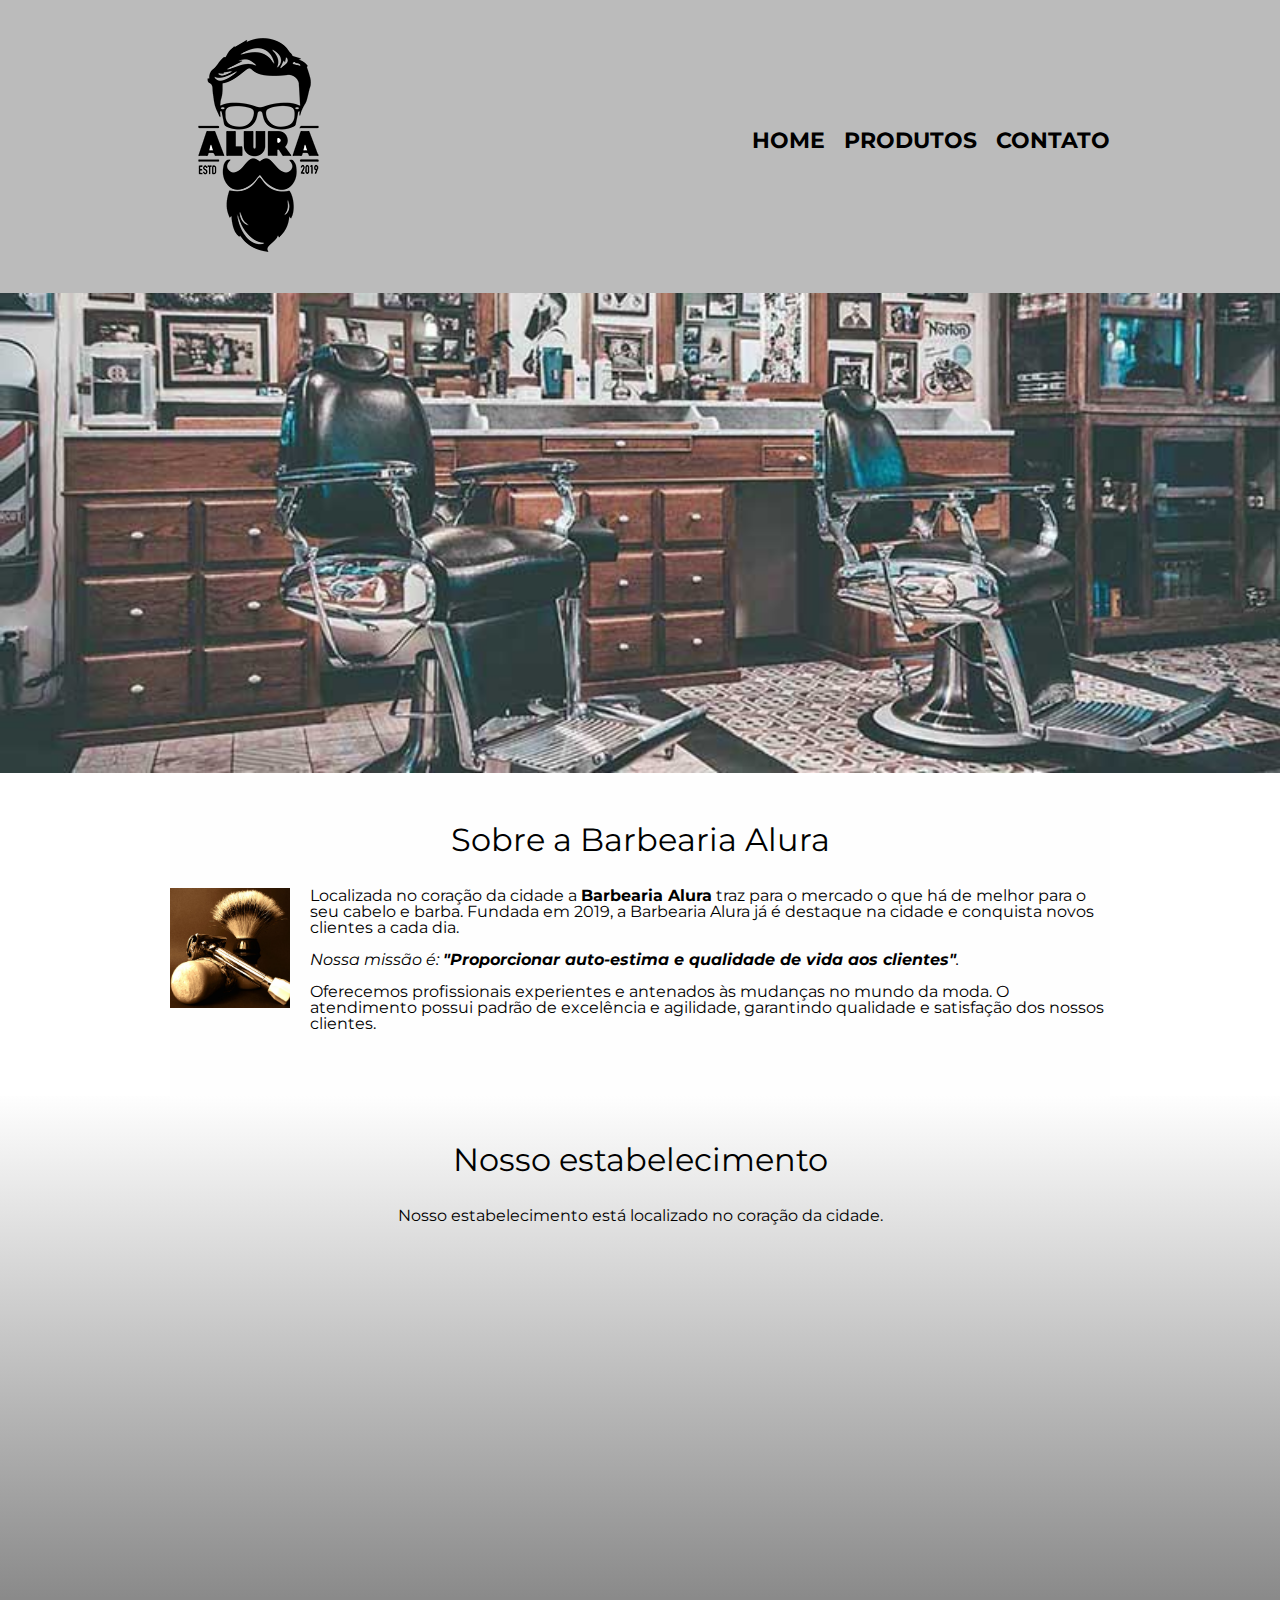
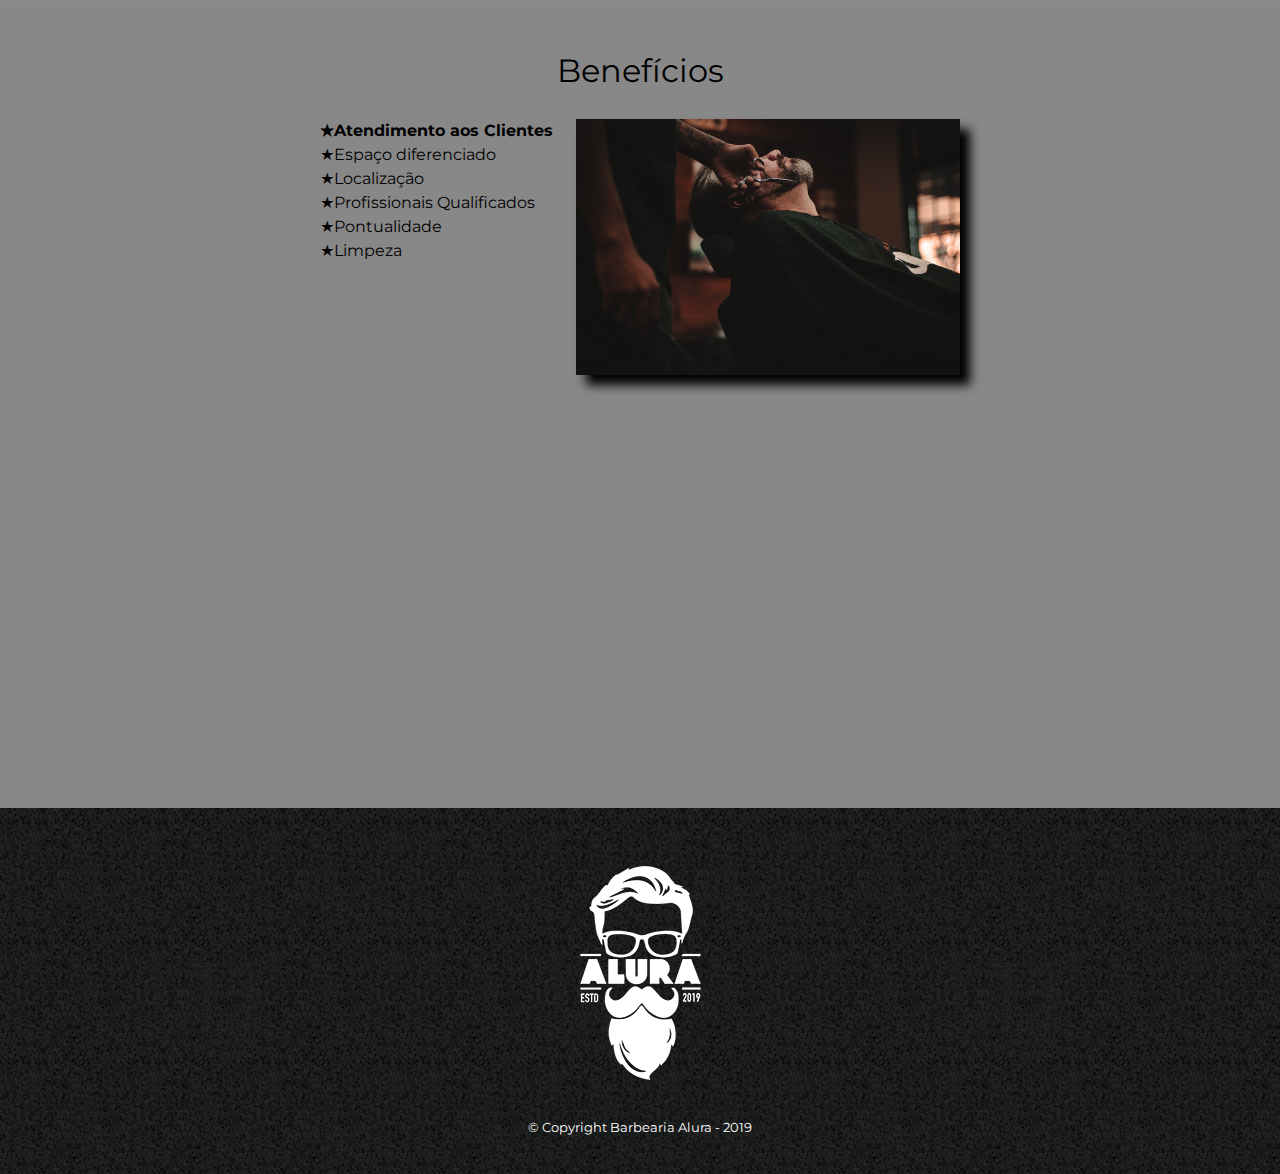
<file: index.html>
<!DOCTYPE html>
<html lang="pt-br">

<head>
	<meta charset="UTF-8">
	<meta name="viewport" content="width=device-width">
	<title>Barbearia Alura</title>

	<link rel="stylesheet" href="reset.css">
	<link rel="stylesheet" href="style.css">
	<link href="https://fonts.googleapis.com/css?family=Montserrat&display=swap" rel="stylesheet">
</head>

<body>
	<header>
		<div class="caixa">
			<h1><img src="logo.png"></h1>

			<nav>
				<ul>
					<li><a href="index.html">Home</a></li>
					<li><a href="produtos.html">Produtos</a></li>
					<li><a href="contato.html">Contato</a></li>
				</ul>
			</nav>
		</div>
	</header>

	<img class="banner" src="banner.jpg">

	<main>
		<section class="principal">
			<h2 class="titulo-principal">Sobre a Barbearia Alura</h2>

			<img class="utensilios" src="utensilios.jpg" alt="Utensilios de um barbeiro.">

			<p>Localizada no coração da cidade a <strong>Barbearia Alura</strong> traz para o mercado o que há de melhor
				para o seu cabelo e barba. Fundada em 2019, a Barbearia Alura já é destaque na cidade e conquista novos
				clientes a cada dia.</p>

			<p id="missao"><em>Nossa missão é: <strong>"Proporcionar auto-estima e qualidade de vida aos
						clientes"</strong>.</em></p>

			<p>Oferecemos profissionais experientes e antenados às mudanças no mundo da moda. O atendimento possui
				padrão de excelência e agilidade, garantindo qualidade e satisfação dos nossos clientes.</p>
		</section>

		<section class="mapa">
			<h3 class="titulo-principal">Nosso estabelecimento</h3>
			<p>Nosso estabelecimento está localizado no coração da cidade.</p>

			<div class="mapa-conteudo">
				<iframe
					src="https://www.google.com/maps/embed?pb=!1m18!1m12!1m3!1d3656.4483278365396!2d-46.63466568562861!3d-23.588249068469487!2m3!1f0!2f0!3f0!3m2!1i1024!2i768!4f13.1!3m3!1m2!1s0x94ce5a2b2ed7f3a1%3A0xab35da2f5ca62674!2sCaelum!5e0!3m2!1spt-BR!2sbr!4v1568814489656!5m2!1spt-BR!2sbr"
					width="100%" height="300" frameborder="0" style="border:0;" allowfullscreen=""></iframe>
			</div>
		</section>

		<section class="beneficios">
			<h3 class="titulo-principal">Benefícios</h3>

			<div class="conteudo-beneficios">
				<ul class="lista-beneficios">
					<li class="itens">Atendimento aos Clientes</li>
					<li class="itens">Espaço diferenciado</li>
					<li class="itens">Localização</li>
					<li class="itens">Profissionais Qualificados</li>
					<li class="itens">Pontualidade</li>
					<li class="itens">Limpeza</li>
				</ul><img src="beneficios.jpg" class="imagem-beneficios">
			</div>

			<div class="video">
				<iframe width="100%" height="315" src="https://www.youtube.com/embed/wcVVXUV0YUY" frameborder="0"
					allow="accelerometer; autoplay; encrypted-media; gyroscope; picture-in-picture"
					allowfullscreen></iframe>
			</div>
		</section>
	</main>

	<footer>
		<img src="logo-branco.png">
		<p class="copyright">&copy; Copyright Barbearia Alura - 2019</p>
	</footer>
</body>

</html>
</file>
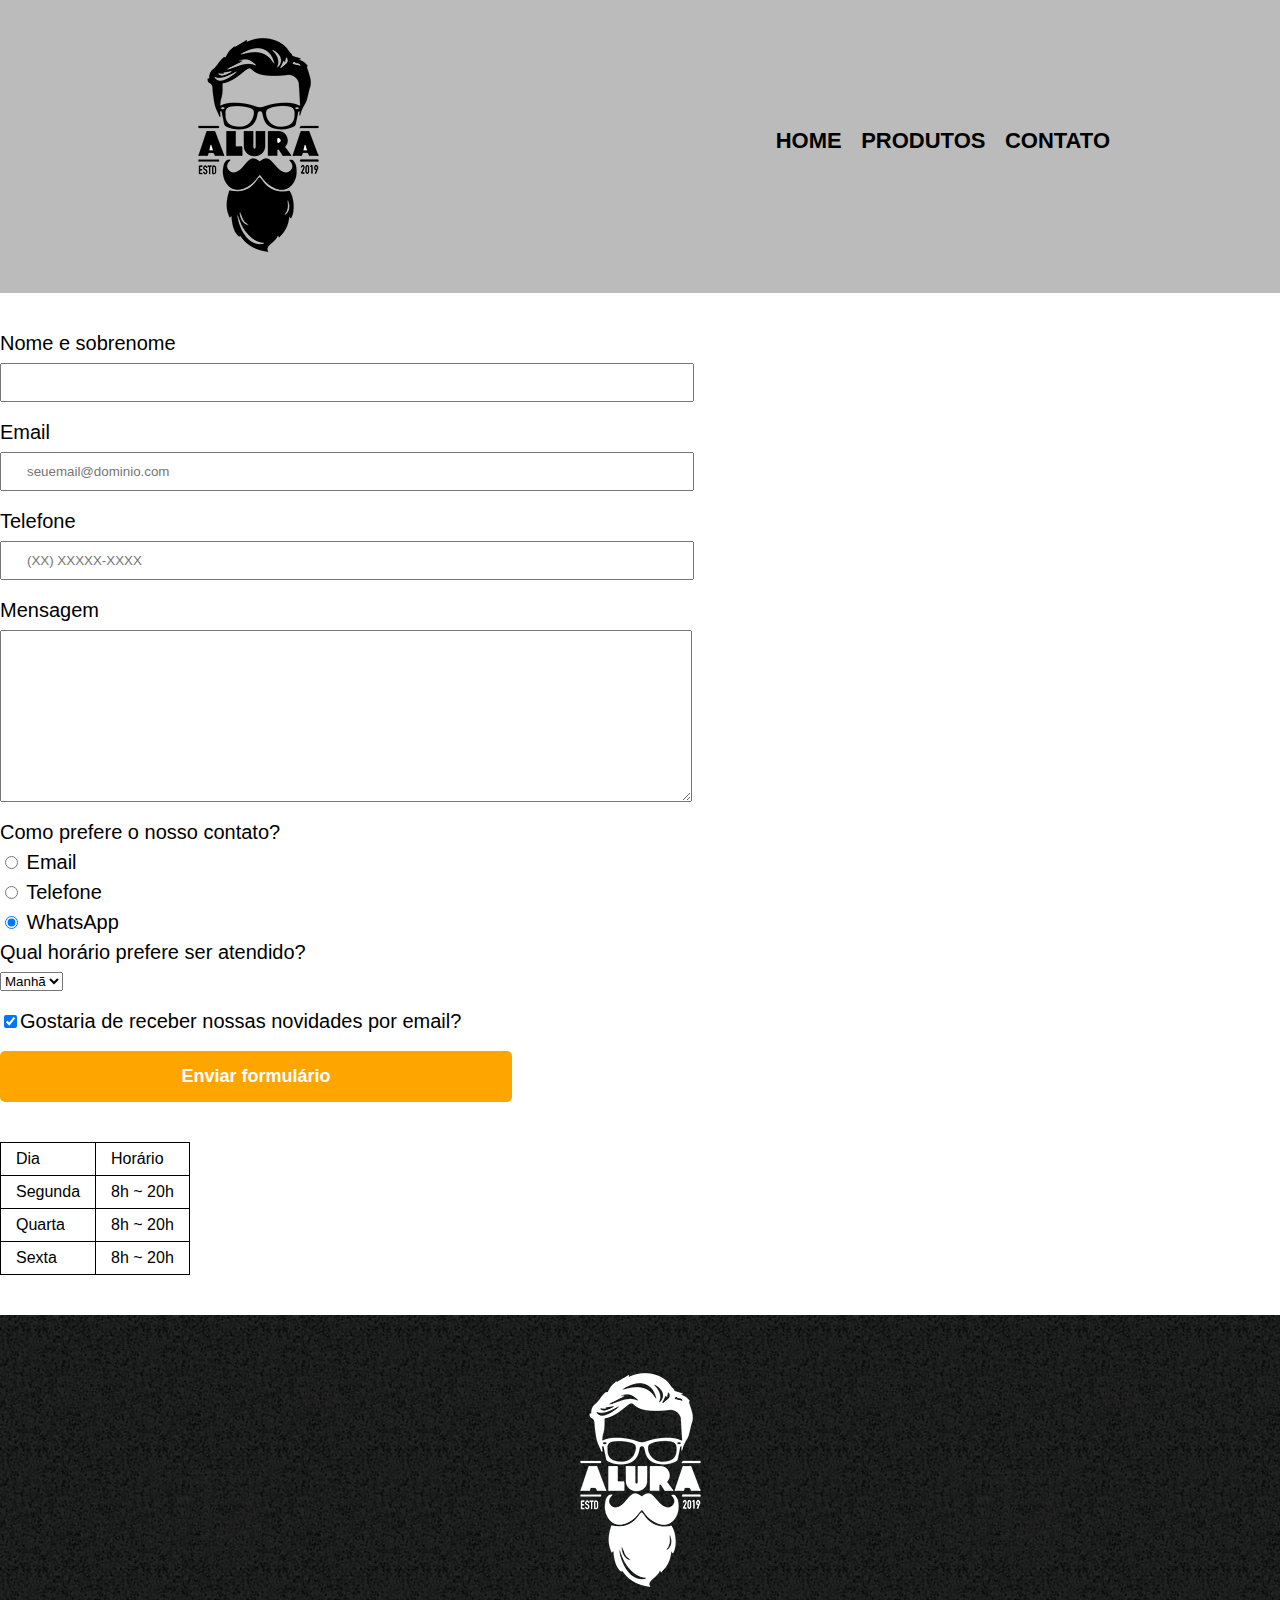
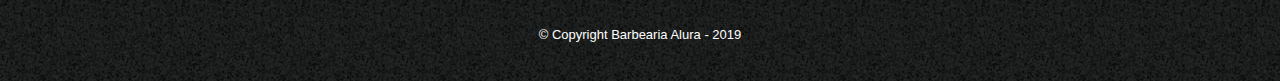
<file: contato.html>
<!DOCTYPE html>
<html>
	<head>
		<meta charset="UTF-8">
		<meta name="viewport" content="width=device-width">
		<title>Contato - Barbearia Alura</title>

		<link rel="stylesheet" href="reset.css">
		<link rel="stylesheet" href="style.css">
	</head>
	<body>
		<header>
			<div class="caixa">
				<h1><img src="logo.png" alt="Logo da Barbearia Alura"></h1>

				<nav>
					<ul>
						<li><a href="index.html">Home</a></li>
						<li><a href="produtos.html">Produtos</a></li>
						<li><a href="contato.html">Contato</a></li>
					</ul>
				</nav>
			</div>
		</header>

		<main>
			<form>
				<label for="nomesobrenome">Nome e sobrenome</label>
				<input type="text" id="nomesobrenome" class="input-padrao" required>

				<label for="email">Email</label>
				<input type="email" id="email" class="input-padrao" required placeholder="seuemail@dominio.com">

				<label for="telefone">Telefone</label>
				<input type="tel" id="telefone" class="input-padrao" required placeholder="(XX) XXXXX-XXXX">

				<label for="mensagem">Mensagem</label>
				<textarea cols="70" rows="10" id="mensagem" class="input-padrao" required></textarea>

				<fieldset>
					<legend>Como prefere o nosso contato?</legend>
					<label for="radio-email"><input type="radio" name="contato" value="email" id="radio-email"> Email</label>
					
					<label for="radio-telefone"><input type="radio" name="contato" value="telefone" id="radio-telefone"> Telefone</label>
					
					<label for="radio-whatsapp"><input type="radio" name="contato" value="whatsapp" id="radio-whatsapp" checked> WhatsApp</label>
				</fieldset>

				<fieldset>
					<legend>Qual horário prefere ser atendido?</legend>
					<select>
						<option>Manhã</option>
						<option>Tarde</option>
						<option>Noite</option>
					</select>
				</fieldset>

				<label class="checkbox"><input type="checkbox" checked>Gostaria de receber nossas novidades por email?</label>

				<input type="submit" value="Enviar formulário" class="enviar">
			</form>

			<table>
				<tr>
					<td>Dia</td>
					<td>Horário</td>
				</tr>
				<tr>
					<td>Segunda</td>
					<td>8h ~ 20h</td>
				</tr>
				<tr>
					<td>Quarta</td>
					<td>8h ~ 20h</td>
				</tr>
				<tr>
					<td>Sexta</td>
					<td>8h ~ 20h</td>
				</tr>
			</table>
		</main>

		<footer>
			<img src="logo-branco.png" alt="Logo da Barbearia Alura">
			<p class="copyright">&copy; Copyright Barbearia Alura - 2019</p>
		</footer>
	</body>
</html>
</file>
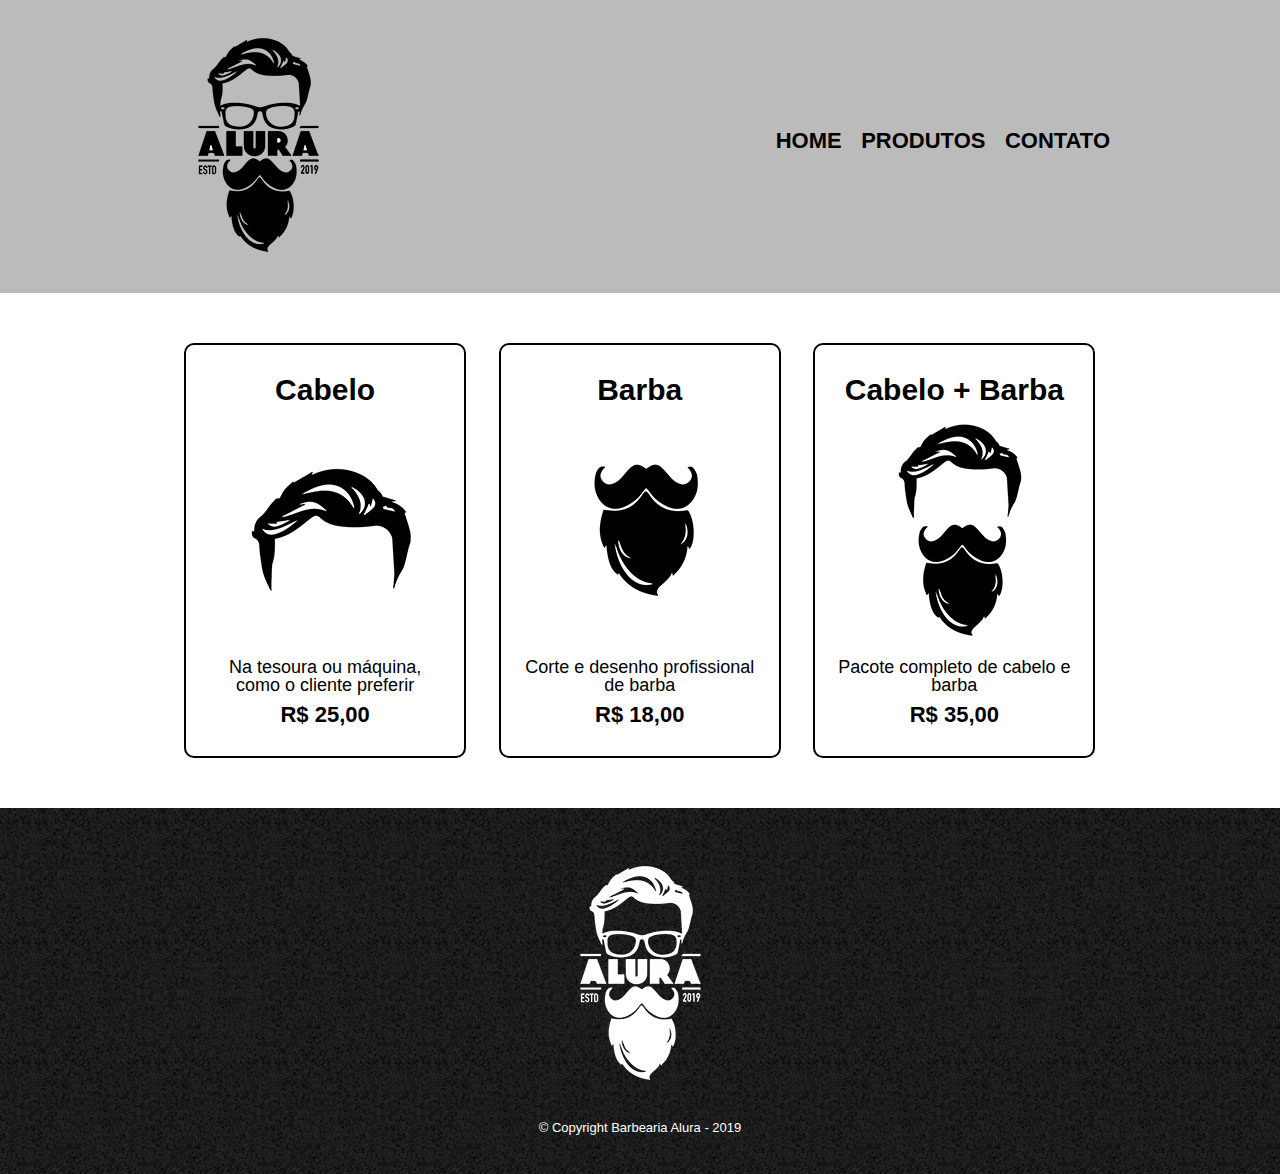
<file: produtos.html>
<!DOCTYPE html>
<html>

<head>
	<meta charset="UTF-8">
	<meta name="viewport" content="width=device-width">
	<title>Produtos - Barbearia Alura</title>

	<link rel="stylesheet" href="reset.css">
	<link rel="stylesheet" href="style.css">
</head>

<body>
	<header>
		<div class="caixa">
			<h1><img src="logo.png"></h1>

			<nav>
				<ul>
					<li><a href="index.html">Home</a></li>
					<li><a href="produtos.html">Produtos</a></li>
					<li><a href="contato.html">Contato</a></li>
				</ul>
			</nav>
		</div>
	</header>

	<main>
		<ul class="produtos">
			<li>
				<h2>Cabelo</h2>
				<img src="cabelo.jpg">
				<p class="produto-descricao">Na tesoura ou máquina, como o cliente preferir</p>
				<p class="produto-preco">R$ 25,00</p>
			</li>
			<li>
				<h2>Barba</h2>
				<img src="barba.jpg">
				<p class="produto-descricao">Corte e desenho profissional de barba</p>
				<p class="produto-preco">R$ 18,00</p>
			</li>
			<li>
				<h2>Cabelo + Barba</h2>
				<img src="cabelo+barba.jpg">
				<p class="produto-descricao">Pacote completo de cabelo e barba</p>
				<p class="produto-preco">R$ 35,00</p>
			</li>
		</ul>
	</main>

	<footer>
		<img src="logo-branco.png">
		<p class="copyright">&copy; Copyright Barbearia Alura - 2019</p>
	</footer>
</body>

</html>
</file>
<file: style.css>
body {
	font-family: 'Montserrat', sans-serif;
}

header {
	background: #BBBBBB;
	padding: 20px 0;
}

.caixa {
	position: relative;
	width: 940px;
	margin: 0 auto;
}

nav {
	position: absolute;
	top: 110px;
	right: 0;
}

nav li {
	display: inline;
	margin: 0 0 0 15px;
}

nav a {
	text-transform: uppercase;
	color: #000000;
	font-weight: bold;
	font-size: 22px;
	text-decoration: none;
}

nav a:hover {
	color: #C78C19;
	text-decoration: underline;
}

.produtos {
	width: 940px;
	margin: 0 auto;
	padding: 50px 0;
}

.produtos li {
	display: inline-block;
	text-align: center;
	width: 30%;
	vertical-align: top;
	margin: 0 1.5%;
	padding: 30px 20px;
	box-sizing: border-box;
	border: 2px solid #000000;
	border-radius: 10px;
}

.produtos li:hover {
	border-color: #C78C19;
}

.produtos li:active {
	border-color: #088C19;	
}

.produtos li:hover h2 {
	font-size: 34px;
}

.produtos h2 {
	font-size: 30px;
	font-weight: bold;
}

.produto-descricao {
	font-size: 18px;
}

.produto-preco {
	font-size: 22px;
	font-weight: bold;
	margin-top: 10px;
}

footer {
	text-align: center;
	background: url("bg.jpg");
	padding: 40px 0;
}

.copyright {
	color: #FFFFFF;
	font-size: 13px;
	margin: 20px 0 0;
}

/*main {
	
}*/

form {
	margin: 40px 0;
}

form label, form legend {
	display:block;
	font-size: 20px;
	margin: 0 0 10px;
}

.input-padrao {
	display: block;
	margin: 0 0 20px;
	padding: 10px 25px;
	width: 50%;
}

.checkbox {
	margin: 20px 0;
}

.enviar {
	width:40%;
	padding: 15px 0;
	background: orange;
	color: white;
	font-weight: bold;
	font-size: 18px;
	border: none;
	border-radius: 5px;
	transition: 1s all;
	cursor: pointer;
}

.enviar:hover {
	background: darkorange;
	transform: scale(1.2);
}

table {
	margin: 20px 0 40px;
}

thead {
	background: #555555;
	color: white;
	font-weight: bold;
}

td, th {
	border: 1px solid #000000;
	padding: 8px 15px;
}


/* css da página inicial */
.banner {
	width:100%;
}

.titulo-principal {
	text-align: center;
	font-size: 2em;
	margin: 0 0 1em;
	clear: left;
}

.principal {
	padding: 3em 0;
	background: #FEFEFE;
	width: 940px;
	margin: 0 auto;
}

.principal p {
	margin: 0 0 1em;
}

.principal strong {
	font-weight: bold;
}

.principal em {
	font-style: italic;
}

.utensilios {
	width: 120px;
	float: left;
	margin: 0 20px 20px 0;
}

.mapa {
	padding: 3em 0;
	background: linear-gradient(#FEFEFE, #888888);
}

.mapa-conteudo {
	width: 940px;
	margin: 0 auto;
}

.mapa p {
	margin: 0 0 2em;
	text-align: center;
}

.beneficios {
	padding: 3em 0;
	background: #888888;
}

.conteudo-beneficios {
	width: 640px;
	margin: 0 auto;
}

.lista-beneficios {
	width: 40%;
	display: inline-block;
	vertical-align: top;
}

.itens {
	line-height: 1.5;
}

.itens:before {
	content: "★";
}

.itens:first-child {
	font-weight: bold;
}

.imagem-beneficios {
	width: 60%;
	opacity: 1;
	transition: 400ms;
	box-shadow: 10px 10px 10px 0 #000000;
}

.imagem-beneficios:hover{
	opacity: 0.3;
}

.video {
	width: 560px;
	margin: 2em auto;
}

@media screen and (max-width: 480px) {
    .caixa, .principal, .conteudo-beneficios, .mapa-conteudo, .video {
        width: auto;
    }

    h1, h2, .produto-descricao, .produto-preco {
		text-align: center;
    }

    nav {
        position: static;
    }

    .lista-beneficios, .imagem-beneficios, .produtos {
        width: 100%;
	}
	
	.produtos li {
		display: inline-block;
		width: 80%;
		margin: 25px 9.5%;
		padding: 30px 20px;
		box-sizing: border-box;
		border: 2px solid #000000;
		border-radius: 10px;
	}

	.input-padrao {
		width: 80%;
	}

	.enviar {
		width:90%;
		padding: 15px 0;
		background: orange;
		color: white;
		font-weight: bold;
		font-size: 18px;
		border: none;
		border-radius: 5px;
		transition: 1s all;
		cursor: pointer;
	}
}
</file>
